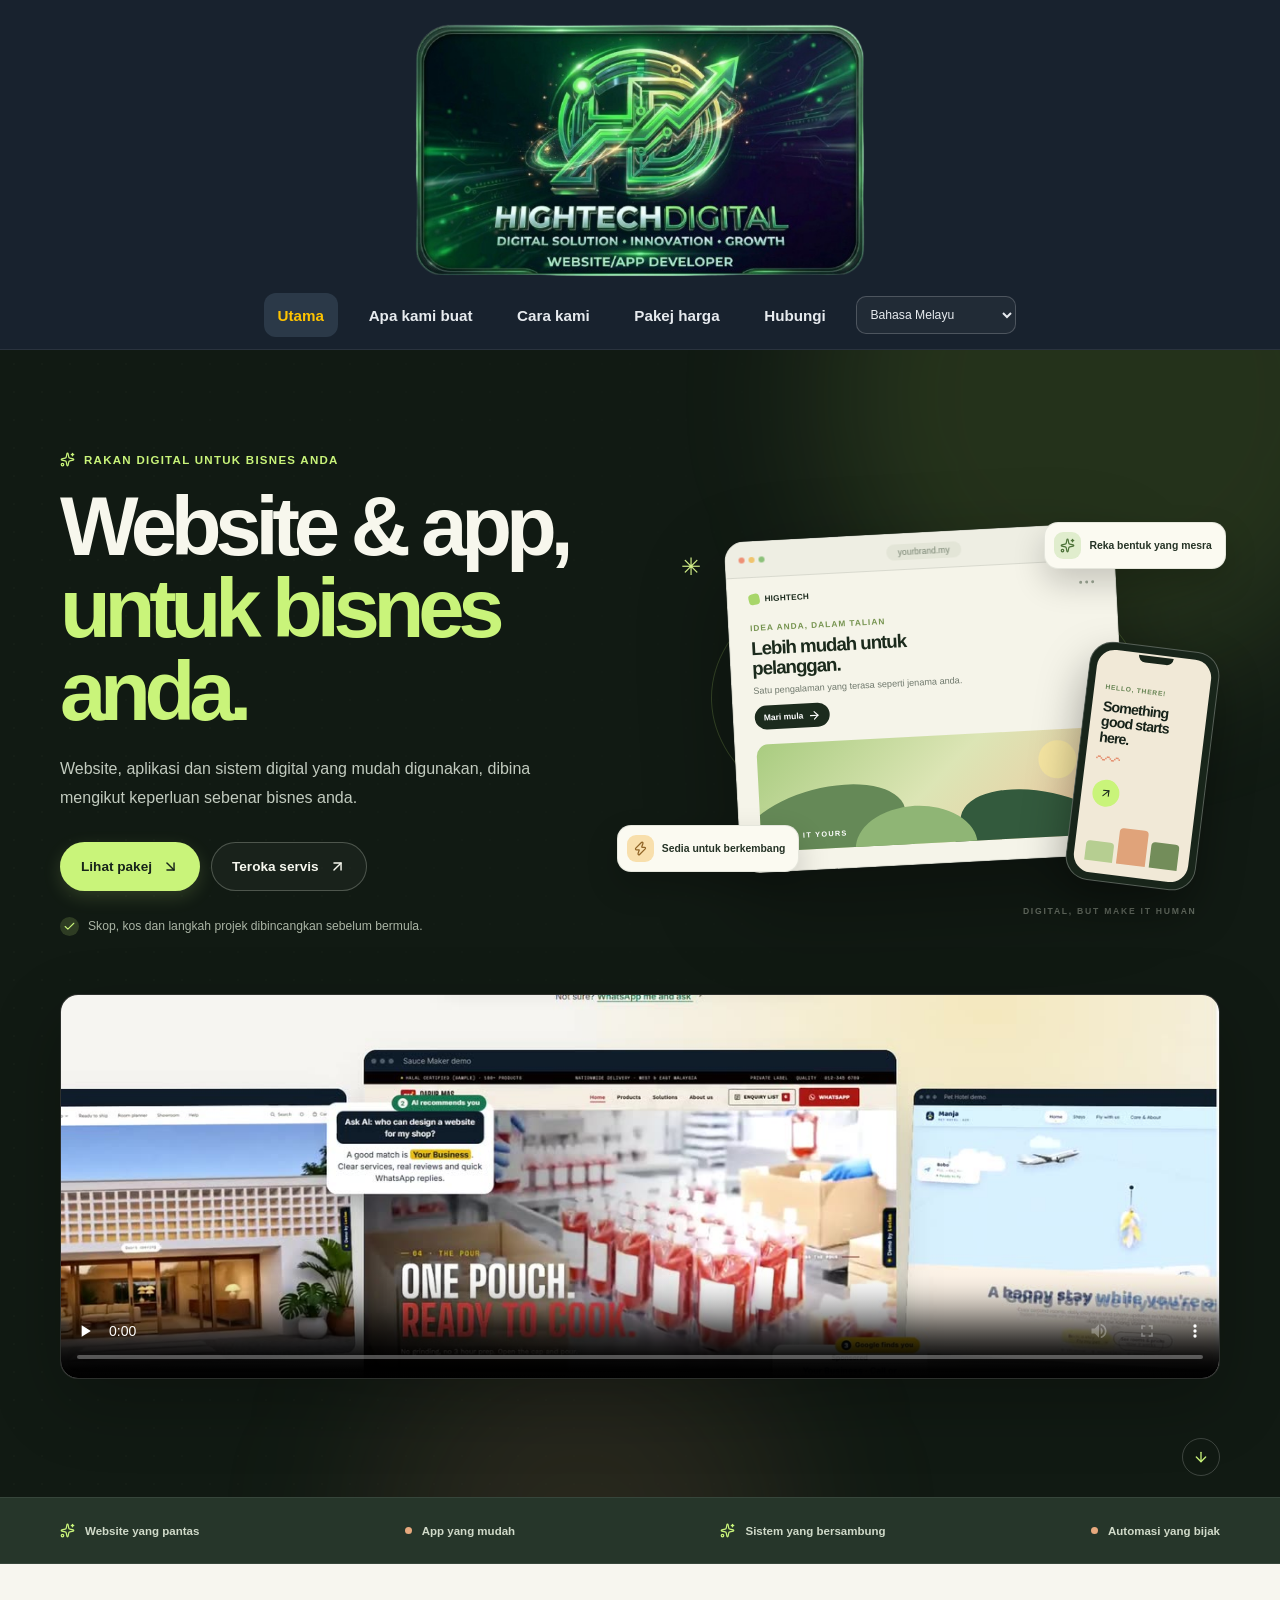
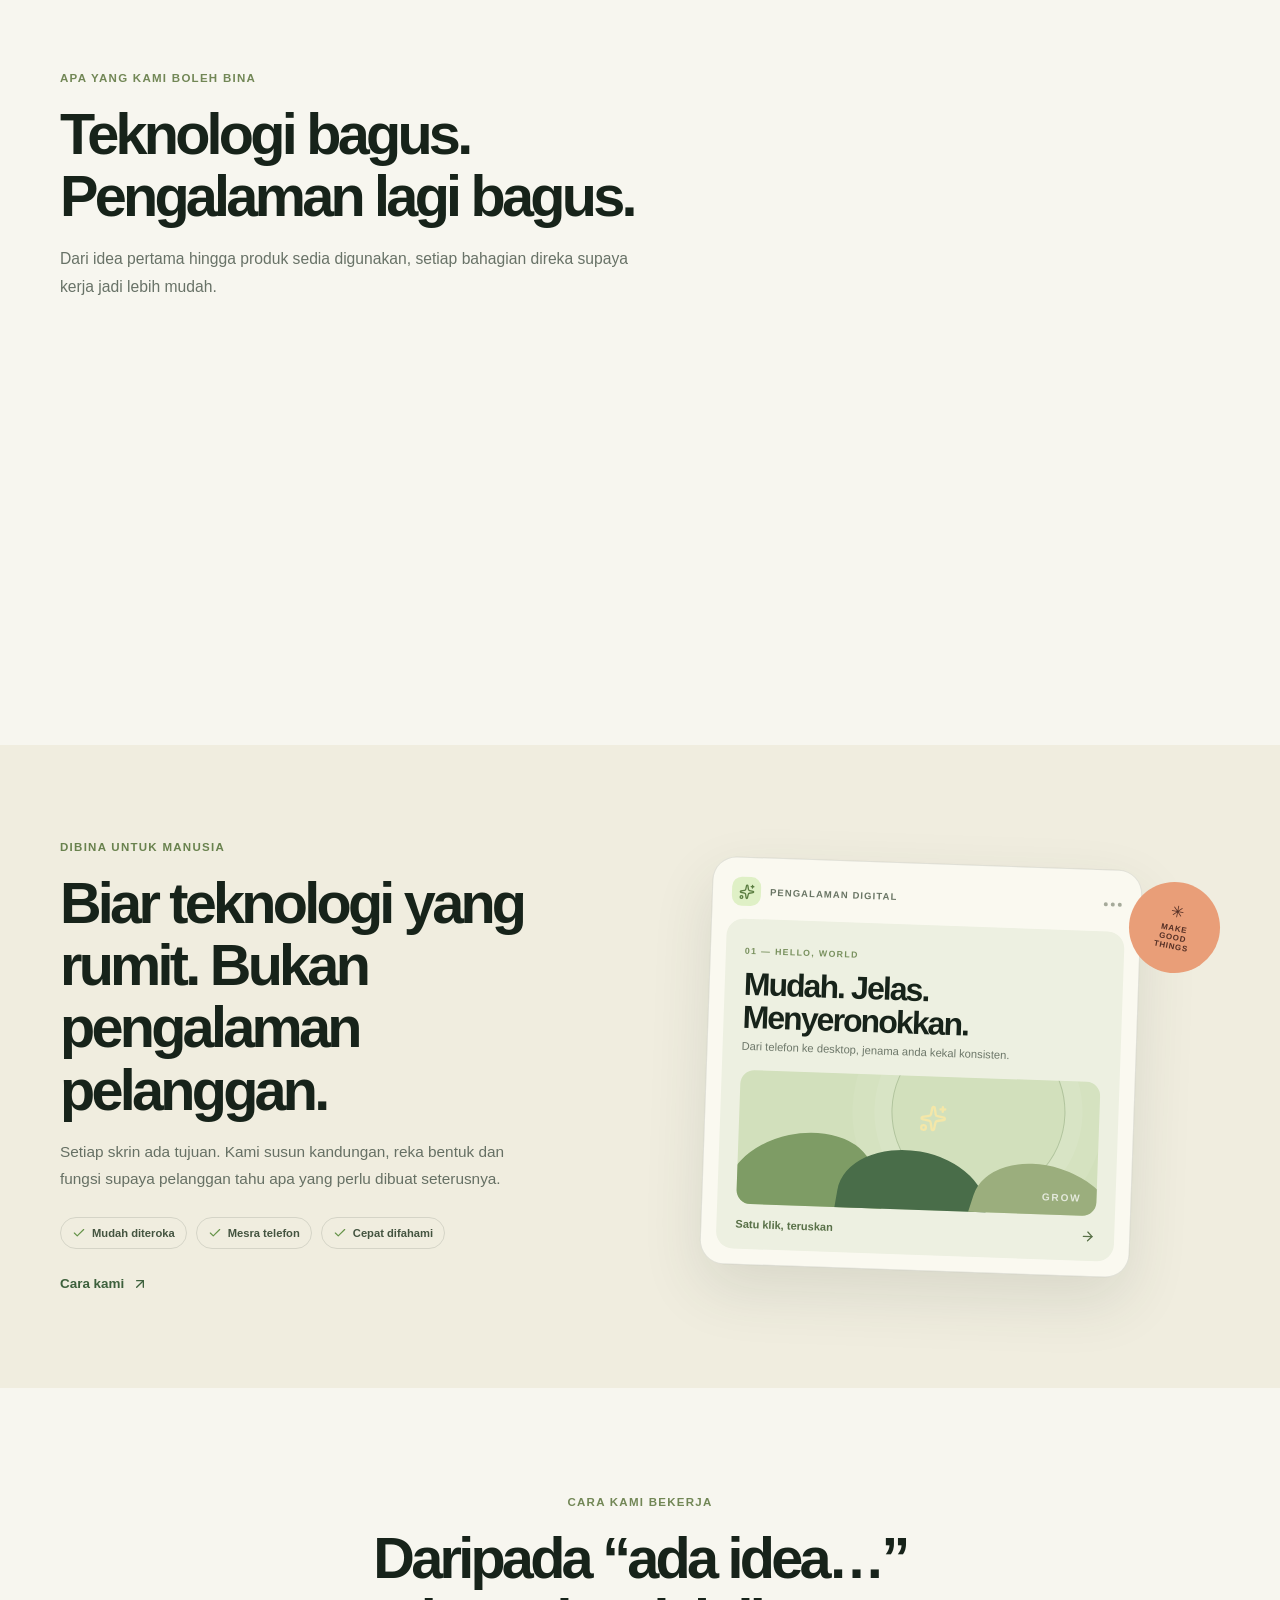
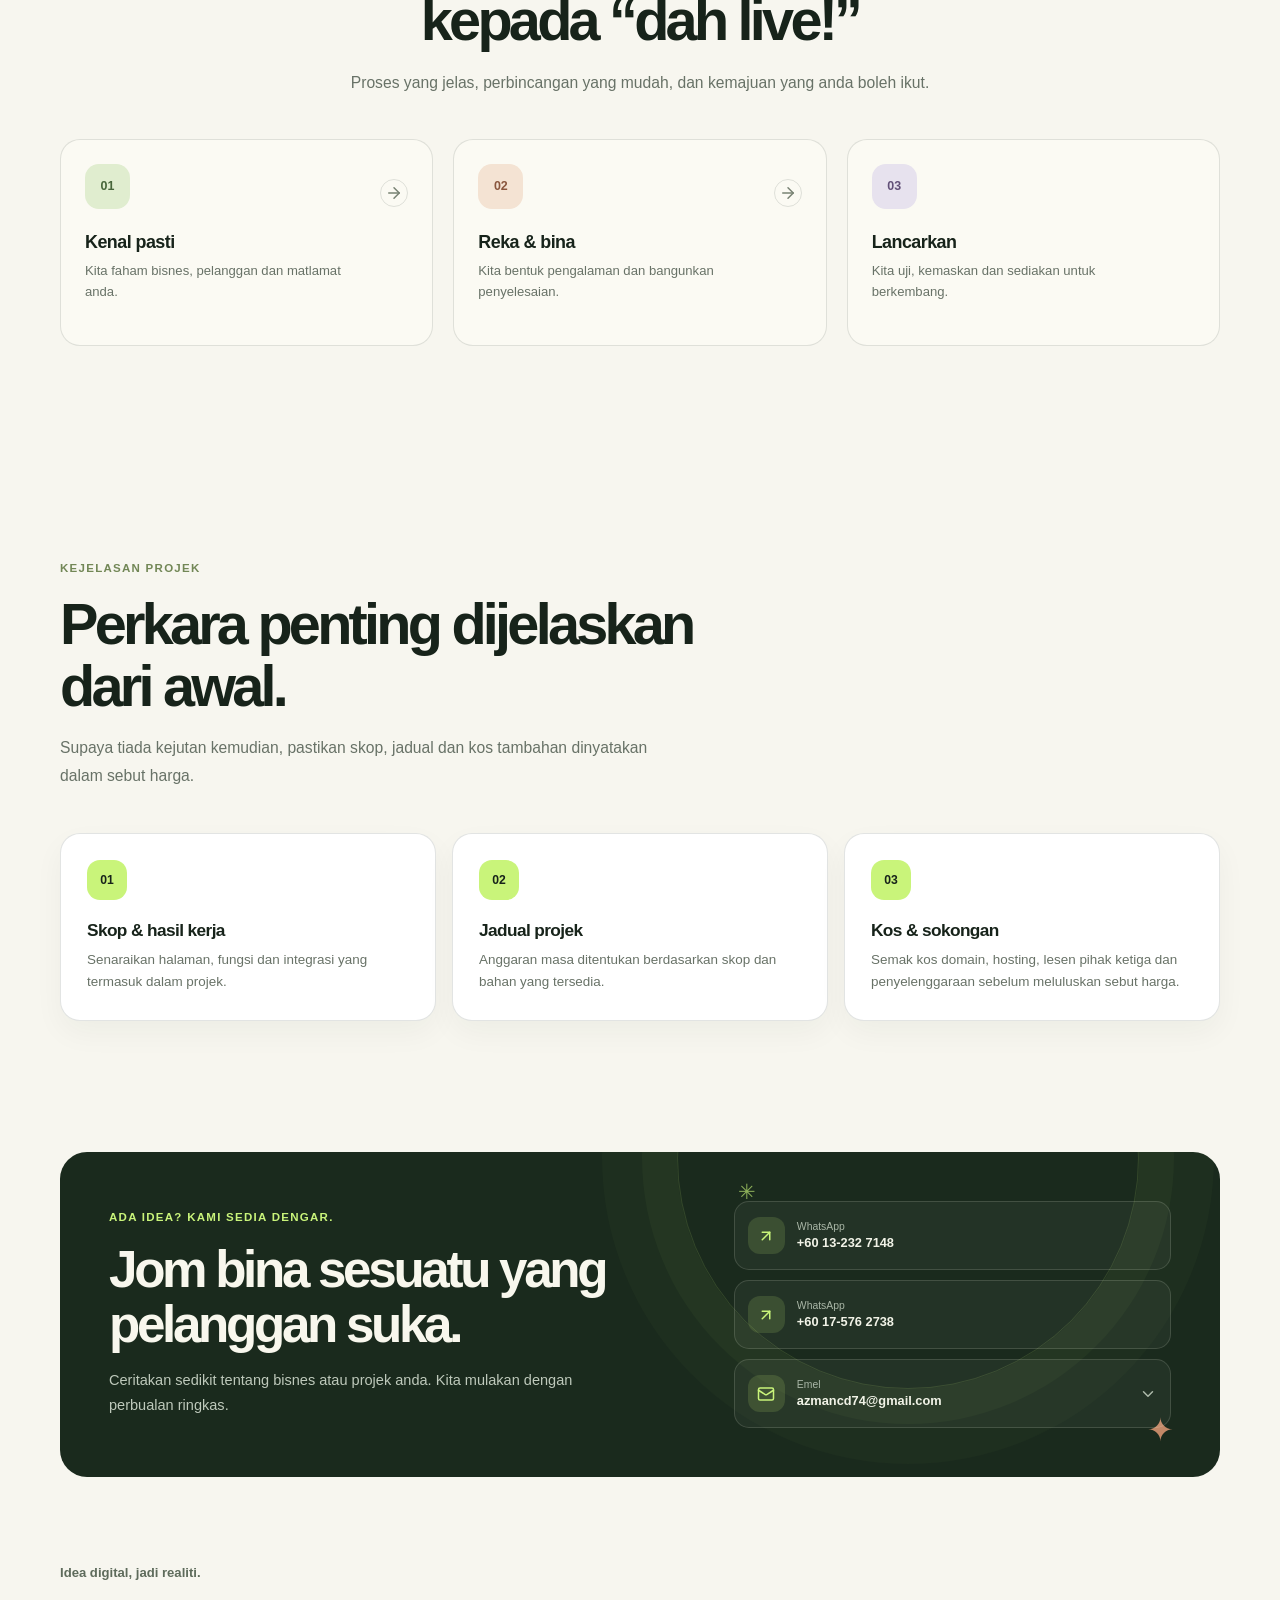
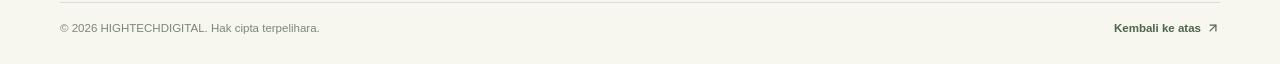
<file: index.html>
<!doctype html>
<html lang="ms">
  <head>
    <meta charset="UTF-8" />
    <meta name="viewport" content="width=device-width, initial-scale=1.0" />
    <meta name="theme-color" content="#101812" />
    <meta
      name="description"
      content="HIGHTECHDIGITAL membina website, aplikasi dan penyelesaian digital yang membantu bisnes berkembang."
    />
    <meta property="og:type" content="website" />
    <meta
      property="og:title"
      content="HIGHTECHDIGITAL — Idea digital, jadi realiti"
    />
    <meta
      property="og:description"
      content="HIGHTECHDIGITAL membina website, aplikasi dan penyelesaian digital yang membantu bisnes berkembang."
    />
    <title>HIGHTECHDIGITAL — Idea digital, jadi realiti</title>
    <script type="module" crossorigin src="/assets/index-DAbc52LV.js"></script>
    <link rel="stylesheet" crossorigin href="/assets/index-q5rV_7l_.css">
  </head>
  <body>
    <div id="root"></div>
  </body>
</html>
</file>
<file: assets/index-q5rV_7l_.css>
#root{overflow:clip}.container{width:min(1160px,100% - 64px);margin-inline:auto}.skip-link{z-index:30;background:var(--lime);color:var(--ink);border-radius:12px;padding:12px 16px;font-weight:700;transition:transform .2s;position:fixed;top:12px;left:12px;transform:translateY(-160%)}.skip-link:focus{transform:translateY(0)}.sr-only{clip:rect(0, 0, 0, 0);white-space:nowrap;clip-path:inset(50%);width:1px;height:1px;padding:0;position:absolute;overflow:hidden}.site-header{z-index:20;-webkit-backdrop-filter:blur(18px);backdrop-filter:blur(18px);background:#0f1926f5;border-bottom:1px solid #ffffff14;position:sticky;top:0}.nav-wrap{flex-direction:column;align-items:center;gap:4px;padding:10px 0 12px;display:flex}.brand-row{justify-content:center;width:100%;display:flex}.nav-row{justify-content:center;align-items:center;width:100%;display:flex;position:relative}.brand{flex:none;align-items:center;gap:10px;display:inline-flex}.header-logo{object-fit:contain;object-position:center;border-radius:8px;width:468px;height:279px;display:block}.nav-links{color:#e7ebef;align-items:center;gap:clamp(8px,1.3vw,18px);font-size:.95rem;font-weight:700;display:flex}.nav-links>a{white-space:nowrap;border-radius:12px;align-items:center;min-height:44px;padding:0 14px;transition:color .18s,background .18s;display:inline-flex}.nav-links>a:hover{color:#ffc400;background:#ffffff14}.nav-links>a.is-current{color:#ffc400;background:#2b3948}.language-select{color:#e7ebef;cursor:pointer;background:#ffffff0a;border:1px solid #fff3;border-radius:10px;max-width:180px;min-height:38px;padding:0 24px 0 9px;font-size:.76rem}.language-select option{color:#e7ebef;background:#0f1926}.button{border:1px solid #0000;border-radius:999px;justify-content:center;align-items:center;gap:10px;min-height:46px;font-size:.85rem;font-weight:700;transition:transform .2s,background .2s,box-shadow .2s;display:inline-flex}.button:hover{transform:translateY(-2px)}.menu-toggle{color:#e7ebef;cursor:pointer;background:#ffffff0a;border:1px solid #fff3;border-radius:13px;place-items:center;width:42px;height:42px;display:none}.menu-toggle svg{width:20px;height:20px}.hero{color:#f7f7ed;background:#111a13;min-height:660px;padding:92px 0 76px;position:relative;overflow:hidden}.hero:before{content:"";opacity:.21;pointer-events:none;background-image:radial-gradient(#e1f7c61a .8px,#0000 .8px);background-size:28px 28px;position:absolute;inset:0;-webkit-mask-image:linear-gradient(90deg,#000,#0000 78%);mask-image:linear-gradient(90deg,#000,#0000 78%)}.hero-sun{pointer-events:none;border-radius:50%;position:absolute}.hero-sun-one{filter:blur(70px);background:#b5e65d1f;width:580px;height:580px;top:-245px;right:-120px}.hero-sun-two{filter:blur(78px);background:#d5906a1c;width:420px;height:420px;bottom:-240px;left:29%}.hero-grid{z-index:1;grid-template-columns:minmax(0,.94fr) minmax(0,1.06fr);align-items:center;gap:55px;display:grid;position:relative}.hero-video-wrap{z-index:1;margin-top:40px;margin-bottom:42px;position:relative}.hero-video{background:#050805;border:1px solid #ffffff29;border-radius:18px;width:100%;max-height:640px;margin:0 auto;display:block;box-shadow:0 24px 70px #0000003d}.hero-copy-block{padding:10px 0 18px;animation:.7s both rise-in}.eyebrow{color:#728756;letter-spacing:.11em;text-transform:uppercase;align-items:center;gap:9px;margin:0 0 19px;font-size:.72rem;font-weight:800;display:flex}.hero .eyebrow{color:var(--lime)}.hero-copy-block h1{max-width:590px;font-family:var(--font-display);letter-spacing:-.075em;margin:0;font-size:clamp(3.2rem,6.5vw,5.35rem);font-weight:800;line-height:.99}.hero-copy-block h1 span{color:var(--lime)}.hero-copy{color:#c2cbbf;max-width:490px;margin:22px 0 0;font-size:1rem;line-height:1.8}.hero-actions{flex-wrap:wrap;gap:11px;margin-top:29px;display:flex}.button{min-height:49px;padding:0 20px}.button-primary{background:var(--lime);color:#17231a;box-shadow:0 6px 18px #c9f47a29}.button-primary:hover{background:#d7ff93;box-shadow:0 9px 24px #c9f47a3b}.button-secondary{color:#f6f7ee;background:#ffffff09;border-color:#ebf4e440}.button-secondary:hover{background:#ffffff17}.hero-note{color:#aab4a5;align-items:center;gap:9px;margin:26px 0 0;font-size:.76rem;display:flex}.note-check{width:19px;height:19px;color:var(--lime);background:#c9f47a29;border-radius:50%;place-items:center;display:grid}.hero-art{isolation:isolate;place-items:center;min-height:458px;animation:.8s .12s both rise-in;display:grid;position:relative}.hero-art:before{z-index:-1;aspect-ratio:1;content:"";border:1px solid #c9f47a33;border-radius:50%;width:min(430px,90%);position:absolute;transform:scaleY(.66)rotate(-23deg)}.hero-art:after{z-index:-1;aspect-ratio:1;content:"";border:1px dashed #ffffff30;border-radius:50%;width:min(340px,76%);position:absolute;transform:scaleY(.66)rotate(24deg)}.browser-card{z-index:1;color:#1b2a1c;background:#f5f4e9;border:1px solid #18231929;border-radius:20px;width:min(390px,76%);animation:6s ease-in-out infinite card-float;position:relative;overflow:hidden;transform:rotate(-3deg);box-shadow:0 35px 90px #0000004f}.browser-top{background:#eeeee3;border-bottom:1px solid #17231a1a;justify-content:space-between;align-items:center;height:36px;padding:0 13px;display:flex}.browser-dots{gap:4px;display:flex}.browser-dots i{background:#ee9075;border-radius:50%;width:6px;height:6px}.browser-dots i:nth-child(2){background:#f0c46d}.browser-dots i:nth-child(3){background:#8bc179}.browser-address{color:#74806e;background:#e3e5d7;border-radius:20px;padding:3px 12px;font-size:.53rem}.browser-lock{color:#4b713c;background:#d9e8c8;border-radius:50%;place-items:center;width:17px;height:17px;display:grid}.browser-content{padding:16px 21px 20px}.mini-nav{justify-content:space-between;align-items:center;display:flex}.mini-brand{font-family:var(--font-display);letter-spacing:.03em;align-items:center;gap:5px;font-size:.51rem;font-weight:800;display:flex}.mini-brand i{background:#a8d66a;border-radius:4px;width:11px;height:11px;transform:rotate(-10deg)}.mini-menu{gap:3px;display:flex}.mini-menu i{background:#9da795;border-radius:50%;width:3px;height:3px}.preview-tag{color:#75934f;letter-spacing:.12em;margin:18px 0 6px;font-size:.52rem;font-weight:800}.browser-content h2{max-width:245px;font-family:var(--font-display);letter-spacing:-.055em;margin:0;font-size:1.17rem;font-weight:800;line-height:1.07}.preview-copy{color:#70796d;margin:7px 0 10px;font-size:.57rem}.preview-button{color:#fff;background:#1c2b1d;border-radius:20px;align-items:center;gap:4px;min-height:24px;padding:0 9px;font-size:.53rem;font-weight:700;display:inline-flex}.preview-image{background:linear-gradient(137deg,#a9cc80,#dce5b5 49%,#f0c69e);border-radius:12px;height:107px;margin-top:15px;position:relative;overflow:hidden}.preview-sun{background:#f4e4a1;border-radius:50%;width:38px;height:38px;position:absolute;top:11px;right:27px}.preview-shape{border-radius:50% 50% 0 0;width:170px;height:82px;position:absolute;bottom:-22px}.preview-shape-one{background:#658957;left:-23px;transform:rotate(-12deg)}.preview-shape-two{background:#335a3d;bottom:-37px;right:-22px;transform:rotate(15deg)}.preview-shape-three{background:#8fb575;width:122px;bottom:-44px;left:94px}.preview-image-caption{color:#fff;letter-spacing:.17em;font-size:.46rem;font-weight:800;position:absolute;bottom:10px;left:12px}.phone-card{z-index:2;background:#18251a;border:1px solid #ffffff45;border-radius:24px;width:131px;padding:7px;animation:5.5s ease-in-out -2s infinite card-float;position:absolute;bottom:41px;right:2%;transform:rotate(7deg);box-shadow:0 22px 45px #00000059}.phone-notch{z-index:2;background:#18251a;border-radius:0 0 7px 7px;width:35px;height:7px;position:absolute;top:9px;left:50%;transform:translate(-50%)}.phone-screen{color:#17231a;background:#f1e9d7;border-radius:18px;min-height:220px;padding:34px 11px 12px;position:relative;overflow:hidden}.phone-greeting{color:#658352;letter-spacing:.11em;font-size:.42rem;font-weight:800;display:block}.phone-heading{font-family:var(--font-display);letter-spacing:-.06em;margin-top:9px;font-size:.89rem;font-weight:800;line-height:1.08;display:block}.phone-wave{color:#e48e6e;margin-top:3px;font-size:1.5rem;line-height:1;display:block}.phone-pill{background:#c9f47a;border-radius:50%;place-items:center;width:27px;height:27px;margin-top:7px;display:grid}.phone-bars{align-items:end;gap:4px;height:42px;margin-top:13px;display:flex}.phone-bars i{background:#b6ce91;border-radius:4px 4px 0 0;flex:1;height:48%}.phone-bars i:nth-child(2){background:#e0a37a;height:85%}.phone-bars i:nth-child(3){background:#738d5a;height:63%}.floating-label{z-index:3;color:#253326;background:#fbfaf1;border:1px solid #2232241a;border-radius:14px;align-items:center;gap:8px;padding:9px 13px 9px 9px;font-size:.65rem;font-weight:700;animation:5s ease-in-out infinite label-bob;display:inline-flex;position:absolute;box-shadow:0 14px 32px #00000030}.floating-label-top{top:53px;right:-1%}.floating-label-bottom{animation-delay:-2.2s;bottom:55px;left:-3%}.floating-icon{color:#4d7339;background:#e0edcd;border-radius:9px;place-items:center;width:27px;height:27px;display:grid}.floating-icon-yellow{color:#906426;background:#f8dfac}.art-spark{color:#d7f58c;font-size:1.5rem;position:absolute}.art-spark-one{top:84px;left:8%}.art-spark-two{color:#e6a980;font-size:1.85rem;bottom:93px;right:10%}.hero-caption{color:#e0e8d66b;letter-spacing:.2em;font-size:.54rem;font-weight:700;position:absolute;bottom:11px;right:4%}.scroll-cue{width:38px;height:38px;color:var(--lime);border:1px solid #ffffff30;border-radius:50%;place-items:center;transition:transform .2s,background .2s;display:grid;position:absolute;bottom:21px;right:max(32px,50% - 580px)}.scroll-cue:hover{background:#ffffff14;transform:translateY(3px)}.ticker{color:#eff2e3;background:#26362a;border-block:1px solid #ffffff14}.ticker-track{justify-content:space-between;align-items:center;gap:18px;min-height:65px;display:flex}.ticker-item{color:#d0dac9;align-items:center;gap:10px;font-size:.72rem;font-weight:600;display:inline-flex}.ticker-item svg{color:var(--lime)}.ticker-dot{background:#e7a97e;border-radius:50%;width:7px;height:7px}.section{padding:108px 0}.services-section{background:var(--paper)}.section-heading{max-width:720px;margin-bottom:42px}.section-heading h2,.experience-copy h2,.contact-copy h2{font-family:var(--font-display);letter-spacing:-.065em;margin:0;font-size:clamp(2.25rem,4.5vw,3.65rem);font-weight:800;line-height:1.08}.section-intro{max-width:600px;color:var(--muted);margin:17px 0 0;font-size:.98rem;line-height:1.8}.services-grid{grid-template-columns:repeat(4,minmax(0,1fr));gap:15px;display:grid}.service-card{min-height:294px;transition:transform .25s,box-shadow .25s;transition-delay:var(--reveal-delay,0s);border:1px solid #17231a17;border-radius:19px;flex-direction:column;align-items:flex-start;padding:21px;display:flex}.service-card:hover{transform:translateY(-6px)rotate(-.5deg);box-shadow:0 18px 35px #303e2a1f}.service-mint{background:#e1edcf}.service-peach{background:#f4e3d3}.service-lilac{background:#e7e2ee}.service-yellow{background:#f2ebc7}.service-card-top{justify-content:space-between;align-items:center;width:100%;display:flex}.service-icon,.service-arrow{border-radius:13px;place-items:center;width:42px;height:42px;display:grid}.service-icon{color:#355a34;background:#ffffffa3}.service-arrow{color:#17231a80;transition:transform .2s,color .2s}.service-card:hover .service-arrow{color:var(--ink);transform:translate(2px,-2px)}.service-card h3{font-family:var(--font-display);letter-spacing:-.04em;margin:28px 0 10px;font-size:1.15rem;font-weight:800;line-height:1.17}.service-card p{color:#5f695d;margin:0;font-size:.83rem;line-height:1.65}.service-tag{color:#6a7961;letter-spacing:.12em;margin-top:auto;padding-top:18px;font-size:.6rem;font-weight:800}.experience-section{background:#f0eddf;padding:96px 0;overflow:hidden}.experience-grid{grid-template-columns:minmax(0,.9fr) minmax(0,1.1fr);align-items:center;gap:74px;display:grid}.eyebrow-dark{color:#69824e}.experience-copy h2{max-width:490px}.experience-copy>p:not(.eyebrow){color:#667064;max-width:485px;margin:17px 0 0;font-size:.96rem;line-height:1.8}.badge-list{flex-wrap:wrap;gap:9px;margin:24px 0 25px;padding:0;list-style:none;display:flex}.badge-list li{color:#445440;border:1px solid #17231a1f;border-radius:40px;align-items:center;gap:6px;padding:8px 11px;font-size:.7rem;font-weight:650;display:inline-flex}.badge-list svg{color:#659349}.text-link{color:#3d603c;align-items:center;gap:8px;font-size:.84rem;font-weight:800;display:inline-flex}.text-link svg{transition:transform .2s}.text-link:hover svg{transform:translate(3px,-3px)}.experience-art{place-items:center;min-height:420px;display:grid;position:relative}.experience-card{background:#faf9f0;border:1px solid #17231a1c;border-radius:24px;width:min(430px,90%);padding:15px;transform:rotate(2deg);box-shadow:0 24px 60px #343f2e1f}.experience-card-head{align-items:center;gap:9px;padding:4px 4px 13px;display:flex}.experience-logo{color:#5c7e42;background:#dff0c6;border-radius:10px;place-items:center;width:29px;height:29px;display:grid}.experience-label{color:#687463;letter-spacing:.12em;font-size:.59rem;font-weight:800}.experience-menu{gap:3px;margin-left:auto;display:flex}.experience-menu i{background:#a5aa9a;border-radius:50%;width:4px;height:4px}.experience-card-body{background:#edf0e1;border-radius:17px;padding:21px 19px 17px}.experience-kicker{color:#78905d;letter-spacing:.15em;font-size:.55rem;font-weight:800}.experience-card-body h3{max-width:300px;font-family:var(--font-display);letter-spacing:-.06em;margin:10px 0 5px;font-size:clamp(1.45rem,3vw,2rem);font-weight:800;line-height:1.04}.experience-card-body>p{color:#6d7769;margin:0;font-size:.7rem}.experience-visual{background:#d2e0bc;border-radius:14px;height:134px;margin-top:18px;position:relative;overflow:hidden}.experience-orbit{border:1px solid #47693d3d;border-radius:50%;width:174px;height:174px;position:absolute;top:-53px;right:34px;box-shadow:0 0 0 17px #ffffff14,0 0 0 39px #ffffff0f}.experience-block{border-radius:100% 100% 0 0;width:150px;height:104px;position:absolute;bottom:-32px}.block-one{background:#7e9c65;left:-12px;transform:rotate(-14deg)}.block-two{background:#496d49;bottom:-45px;left:100px;transform:rotate(8deg)}.block-three{background:#9bae7d;bottom:-56px;right:-24px;transform:rotate(16deg)}.experience-spark{color:#f4e7a8;position:absolute;top:28px;left:50%}.experience-word{color:#ffffffba;font-family:var(--font-display);letter-spacing:.18em;font-size:.63rem;font-weight:800;position:absolute;bottom:12px;right:15px}.experience-action{color:#587047;justify-content:space-between;align-items:center;margin-top:13px;font-size:.69rem;font-weight:750;display:flex}.experience-sticker{color:#542f25;text-align:center;background:#e99e78;border-radius:50%;flex-direction:column;justify-content:center;align-items:center;width:91px;height:91px;display:flex;position:absolute;top:25px;right:0;transform:rotate(11deg)}.experience-sticker span{font-size:1rem;line-height:1}.experience-sticker strong{letter-spacing:.09em;margin-top:4px;font-size:.5rem;line-height:1.15}.process-section{background:var(--paper)}.section-heading-centered{text-align:center;margin-inline:auto}.section-heading-centered .eyebrow,.section-heading-centered .section-intro{justify-content:center;margin-inline:auto}.process-grid{grid-template-columns:repeat(3,minmax(0,1fr));gap:20px;display:grid}.process-step{border:1px solid var(--line);min-height:207px;transition:transform .22s,box-shadow .22s;transition-delay:var(--reveal-delay,0s);background:#fbfaf3;border-radius:20px;padding:24px;position:relative}.process-step:hover{transform:translateY(-5px);box-shadow:0 15px 32px #303e2a14}.step-number{width:45px;height:45px;font-family:var(--font-display);border-radius:14px;place-items:center;font-size:.78rem;font-weight:800;display:grid}.step-number-1{color:#47663a;background:#e0edcf}.step-number-2{color:#8a573e;background:#f4e3d3}.step-number-3{color:#625078;background:#e7e2ee}.step-connector{border:1px solid var(--line);color:#788273;border-radius:50%;place-items:center;width:28px;height:28px;display:grid;position:absolute;top:39px;right:24px}.process-step h3{font-family:var(--font-display);letter-spacing:-.03em;margin:23px 0 7px;font-size:1.12rem;font-weight:800}.process-step p{max-width:260px;color:var(--muted);margin:0;font-size:.82rem;line-height:1.65}.contact-section{background:var(--paper);padding:23px 0 88px}.contact-card{color:#f8f7ed;background:#1a2a1d;border-radius:27px;grid-template-columns:minmax(0,1fr) minmax(250px,.75fr);align-items:center;gap:42px;padding:49px;display:grid;position:relative;overflow:hidden}.contact-card:before{content:"";pointer-events:none;border:1px solid #c9f47a24;border-radius:50%;width:460px;height:460px;position:absolute;top:-225px;right:7%;box-shadow:0 0 0 35px #c9f47a09,0 0 0 75px #c9f47a06}.contact-copy,.contact-options{z-index:1;position:relative}.contact-copy .eyebrow{color:var(--lime)}.contact-copy h2{max-width:560px;font-size:clamp(2.1rem,4vw,3.3rem)}.contact-copy>p:last-child{color:#bec9bb;max-width:470px;margin:15px 0 0;font-size:.91rem;line-height:1.75}.contact-options{gap:10px;display:grid}.email-provider-picker{position:relative}.contact-option{background:#ffffff0b;border:1px solid #f0f6e526;border-radius:15px;align-items:center;gap:12px;min-height:69px;padding:10px 13px;transition:transform .2s,background .2s,border-color .2s;display:flex}.contact-option:hover{background:#ffffff17;border-color:#c9f47a73;transform:translate(4px)}.email-picker-trigger{cursor:pointer;list-style:none}.email-picker-trigger::-webkit-details-marker{display:none}.email-picker-chevron{color:#aab7a7;flex:none;margin-left:auto;transition:transform .18s}.email-provider-picker[open] .email-picker-chevron{transform:rotate(180deg)}.email-provider-menu{background:#ffffff0b;border:1px solid #f0f6e526;border-radius:15px;gap:7px;padding:10px 12px 12px;display:grid}.email-provider-menu p{color:#aab7a7;margin:0 0 3px;font-size:.73rem;line-height:1.5}.email-provider-menu a{color:#f1f3e7;border:1px solid #f0f6e51a;border-radius:10px;align-items:center;min-height:40px;padding:8px 11px;font-size:.78rem;font-weight:650;transition:border-color .18s,background .18s;display:flex}.email-provider-menu a:hover{color:var(--lime);background:#ffffff14;border-color:#c9f47a73}.contact-option-icon{width:37px;height:37px;color:var(--lime);background:#c9f47a24;border-radius:12px;flex:none;place-items:center;display:grid}.contact-option small,.contact-option strong{display:block}.contact-option small{color:#aab7a7;margin-bottom:3px;font-size:.65rem}.contact-option strong{color:#f1f3e7;font-size:.8rem;font-weight:700}.contact-decor{z-index:1;color:#c9f47aa8;pointer-events:none;position:absolute}.contact-decor-one{font-size:1.3rem;top:28px;right:40%}.contact-decor-two{color:#e99e78d1;font-size:2rem;bottom:28px;right:4%}.site-footer{background:var(--paper)}.footer-main{padding:0 0 29px}.footer-brand{padding:0 0 22px}.footer-brand p{color:#5e6b5b;margin:0;font-size:.82rem;font-weight:650}.footer-bottom{border-top:1px solid var(--line);color:#7c8679;justify-content:space-between;align-items:center;gap:20px;padding-top:18px;font-size:.72rem;display:flex}.footer-bottom p{margin:0}.footer-bottom a{color:#4d6549;align-items:center;gap:5px;font-weight:750;display:inline-flex}.reveal{opacity:0;transition:opacity .65s,transform .65s;transition-delay:var(--reveal-delay,0s);transform:translateY(19px)}.reveal.is-visible{opacity:1;transform:translateY(0)}@keyframes rise-in{0%{opacity:0;transform:translateY(18px)}to{opacity:1;transform:translateY(0)}}@keyframes card-float{0%,to{translate:0}50%{translate:0 -7px}}@keyframes label-bob{0%,to{translate:0}50%{translate:0 -5px}}@media (width<=1000px){.container{width:min(100% - 48px,850px)}.nav-wrap{gap:4px}.nav-links{gap:7px;font-size:.83rem}.nav-links>a{padding-inline:8px}.language-select{max-width:140px}.hero{padding-top:70px}.hero-grid{grid-template-columns:minmax(0,.95fr) minmax(0,1.05fr);gap:24px}.hero-art{min-height:405px}.services-grid{grid-template-columns:repeat(2,minmax(0,1fr))}.service-card{min-height:250px}.experience-grid{gap:34px}.contact-card{gap:26px;padding:38px}}@media (width<=720px){.container{width:min(100% - 36px,560px)}.nav-wrap{align-items:stretch;gap:2px;padding:8px 0 10px}.header-logo{width:min(468px,94vw);height:auto;max-height:279px}.nav-row{justify-content:flex-end;min-height:44px}.menu-toggle{display:grid}.nav-links{background:#0f1926fc;border-bottom:1px solid #ffffff14;align-items:stretch;gap:0;padding:9px 18px 18px;display:none;position:absolute;top:calc(100% + 1px);left:0;right:0;box-shadow:0 18px 22px #0003}.nav-links.is-open{flex-direction:column;display:flex}.nav-links>a{padding:13px 12px}.language-select{width:100%;max-width:none;min-height:43px;margin-top:8px}.hero{min-height:auto;padding:65px 0 63px}.hero-grid{grid-template-columns:1fr;gap:15px}.hero-copy-block{padding:0}.hero-copy-block h1{max-width:520px;font-size:clamp(3.15rem,12.5vw,4.75rem)}.hero-copy{max-width:510px;font-size:.94rem}.hero-art{min-height:425px;margin-top:6px}.browser-card{width:min(380px,74%)}.phone-card{bottom:33px;right:4%}.floating-label-top{top:34px;right:0}.floating-label-bottom{bottom:42px;left:0}.ticker-track{justify-content:flex-start;min-height:58px;overflow:hidden}.ticker-item{flex:none;font-size:.69rem}.ticker-item:nth-child(n+4){display:none}.section{padding:79px 0}.section-heading{margin-bottom:29px}.section-heading h2,.experience-copy h2{font-size:clamp(2rem,8.5vw,3.05rem)}.section-intro{font-size:.9rem}.services-grid{gap:11px}.service-card{border-radius:17px;min-height:246px;padding:17px}.service-card h3{margin-top:21px;font-size:1rem}.service-card p{font-size:.77rem}.service-icon,.service-arrow{width:37px;height:37px}.experience-section{padding:75px 0 53px}.experience-grid{grid-template-columns:1fr;gap:19px}.experience-copy>p:not(.eyebrow){font-size:.89rem}.experience-art{min-height:370px}.experience-card{width:min(410px,89%)}.experience-sticker{width:77px;height:77px;top:9px;right:1%}.section-heading-centered{text-align:left}.section-heading-centered .eyebrow,.section-heading-centered .section-intro{justify-content:flex-start;margin-inline:0}.process-grid{grid-template-columns:1fr;gap:11px}.process-step{min-height:auto;padding:19px}.process-step h3{margin-top:16px}.step-connector{top:27px;right:19px}.contact-section{padding:8px 0 65px}.contact-card{border-radius:22px;grid-template-columns:1fr;gap:25px;padding:29px 22px}.contact-copy h2{font-size:clamp(2rem,8.5vw,3rem)}.contact-copy>p:last-child{font-size:.86rem}.contact-decor-one{top:23px;right:13%}.footer-main{padding-bottom:22px}}@media (width<=430px){.container{width:calc(100% - 30px)}.hero{padding-top:56px}.hero-actions{flex-direction:column;align-items:stretch}.hero-actions .button{width:100%}.hero-art{min-height:362px}.browser-card{width:77%}.browser-content{padding-inline:15px}.phone-card{width:113px;bottom:25px;right:1%}.phone-screen{min-height:197px}.phone-heading{font-size:.78rem}.floating-label{gap:6px;padding:7px 9px 7px 7px;font-size:.57rem}.floating-label-top{top:20px}.floating-label-bottom{bottom:24px;left:-3px}.floating-icon{width:23px;height:23px}.ticker-item:nth-child(n+3){display:none}.services-grid{grid-template-columns:1fr}.service-card{min-height:220px}.experience-art{min-height:330px}.experience-card{width:92%}.experience-card-body{padding:17px 14px 14px}.experience-visual{height:115px}.experience-sticker{width:68px;height:68px;right:-1%}.footer-bottom{flex-direction:column;align-items:flex-start;gap:10px}}.pricing-hero{background:var(--paper);padding:clamp(72px,9vw,118px) 0 58px;position:relative;overflow:hidden}.pricing-hero-content{z-index:1;text-align:center;max-width:780px;position:relative}.pricing-hero .eyebrow{justify-content:center}.pricing-hero h1{font-family:var(--font-display);letter-spacing:-.075em;margin:0;font-size:clamp(2.8rem,6.7vw,5.4rem);font-weight:850;line-height:.98}.pricing-intro{max-width:590px;color:var(--muted);margin:22px auto 0;font-size:1rem;line-height:1.8}.pricing-orbit{border:1px solid #17231a14;border-radius:50%;width:260px;height:260px;position:absolute}.pricing-orbit-one{top:-150px;left:-75px;box-shadow:0 0 0 34px #17231a06,0 0 0 68px #17231a05}.pricing-orbit-two{background:#c9f47a2e;border-color:#c9f47a38;width:340px;height:340px;bottom:-180px;right:-120px}.pricing-section{background:var(--paper);padding:10px 0 92px}.pricing-apps-section{padding-top:0}.pricing-apps-heading{text-align:center;max-width:760px;margin:0 auto 36px}.pricing-apps-heading .eyebrow{justify-content:center}.pricing-apps-heading .section-intro{margin-inline:auto}.pricing-grid{grid-template-columns:repeat(3,minmax(0,1fr));align-items:stretch;gap:17px;display:grid}.pricing-card{border:1px solid var(--green);background:var(--green);color:#f7f6ef;min-width:0;transition:transform .25s,box-shadow .25s;transition-delay:var(--reveal-delay,0s);border-radius:22px;flex-direction:column;padding:29px 25px 26px;display:flex;position:relative;box-shadow:0 20px 48px #17231a2b}.pricing-card:hover{transform:translateY(-6px);box-shadow:0 24px 54px #17231a3b}.pricing-plan-label{color:#c9d6c1;letter-spacing:.11em;text-transform:uppercase;margin:0 0 11px;font-size:.68rem;font-weight:800}.pricing-card h2{font-family:var(--font-display);letter-spacing:-.055em;margin:0;font-size:clamp(1.45rem,2.4vw,1.8rem);font-weight:800}.pricing-plan-description{color:#c2cbbf;min-height:72px;margin:12px 0 20px;font-size:.86rem;line-height:1.7}.pricing-amount{border-top:1px solid #ffffff2e;border-bottom:1px solid #ffffff2e;flex-direction:column;justify-content:center;gap:6px;min-height:132px;padding:15px 0;display:flex}.pricing-price-label{color:#c2cbbf;letter-spacing:.08em;text-transform:uppercase;font-size:.67rem;font-weight:800}.pricing-amount strong{letter-spacing:-.03em;font-size:clamp(1.05rem,1.7vw,1.32rem)}.pricing-amount span{color:#c2cbbf;font-size:.73rem;line-height:1.45}.pricing-market-example{color:#c2cbbf;margin:2px 0 0;font-size:.73rem;line-height:1.55}.pricing-market-example span{font-weight:800}.pricing-includes{margin-top:25px}.pricing-includes>p{margin:0 0 14px;font-size:.74rem;font-weight:800}.pricing-includes ul{gap:12px;margin:0;padding:0;list-style:none;display:grid}.pricing-includes li{color:#d3dbcf;align-items:flex-start;gap:9px;font-size:.8rem;line-height:1.5;display:flex}.pricing-includes li svg{color:var(--lime);flex:none;margin-top:1px}.pricing-note{max-width:700px;color:var(--muted);text-align:center;margin:27px auto 0;font-size:.77rem;line-height:1.65}.pricing-contact{background:#17231a;padding:62px 0}.pricing-contact-inner{justify-content:space-between;align-items:center;gap:30px;display:flex}.pricing-contact .eyebrow{color:#c9f47a}.pricing-contact h2{color:#f7f6ef;max-width:690px;font-family:var(--font-display);letter-spacing:-.06em;margin:0;font-size:clamp(1.8rem,4vw,3rem);font-weight:800;line-height:1.08}.project-clarity-grid{grid-template-columns:repeat(3,minmax(0,1fr));gap:16px;display:grid}.project-clarity-card{border:1px solid var(--line);transition:transform .22s,box-shadow .22s;transition-delay:var(--reveal-delay,0s);background:#fff;border-radius:20px;padding:26px;box-shadow:0 12px 30px #17231a0b}.project-clarity-card:hover{transform:translateY(-4px);box-shadow:0 18px 38px #17231a17}.project-clarity-number{background:var(--lime);width:40px;height:40px;color:var(--ink);border-radius:13px;place-items:center;font-size:.76rem;font-weight:850;display:grid}.project-clarity-card h3{font-family:var(--font-display);letter-spacing:-.035em;margin:20px 0 8px;font-size:1.08rem;font-weight:800}.project-clarity-card p{color:var(--muted);margin:0;font-size:.84rem;line-height:1.7}.pricing-faq{background:#f5f4ec;padding:84px 0 92px}.pricing-faq-heading{text-align:center;max-width:700px;margin:0 auto 34px}.pricing-faq-heading .eyebrow{justify-content:center}.pricing-faq-heading .section-intro{margin-inline:auto}.pricing-faq-list{border-top:1px solid var(--line);max-width:860px;margin:0 auto}.pricing-faq-item{border-bottom:1px solid var(--line)}.pricing-faq-item summary{min-height:68px;color:var(--ink);cursor:pointer;justify-content:space-between;align-items:center;gap:20px;font-size:.94rem;font-weight:750;line-height:1.5;list-style:none;display:flex}.pricing-faq-item summary::-webkit-details-marker{display:none}.pricing-faq-item summary:focus-visible{outline:2px solid var(--green);outline-offset:4px}.pricing-faq-item summary svg{color:#697660;flex:none;transition:transform .18s}.pricing-faq-item[open] summary svg{transform:rotate(180deg)}.pricing-faq-item p{max-width:760px;color:var(--muted);margin:0;padding:0 44px 22px 0;font-size:.85rem;line-height:1.75}@media (width<=1000px){.pricing-grid,.project-clarity-grid{grid-template-columns:repeat(2,minmax(0,1fr))}}@media (width<=720px){.pricing-hero{padding:69px 0 42px}.pricing-hero h1{font-size:clamp(2.8rem,11vw,4rem)}.pricing-intro{margin-top:16px;font-size:.9rem}.pricing-section{padding:8px 0 68px}.pricing-apps-section{padding-top:0}.pricing-apps-heading{text-align:left;margin-bottom:27px}.pricing-apps-heading .eyebrow{justify-content:flex-start}.pricing-apps-heading .section-intro{margin-inline:0}.pricing-grid{grid-template-columns:1fr;gap:13px}.project-clarity-grid{grid-template-columns:1fr;gap:12px}.project-clarity-card{padding:22px}.pricing-faq{padding:68px 0}.pricing-faq-heading{text-align:left;margin-bottom:25px}.pricing-faq-heading .eyebrow{justify-content:flex-start}.pricing-faq-heading .section-intro{margin-inline:0}.pricing-faq-item summary{gap:12px;min-height:62px;font-size:.86rem}.pricing-faq-item p{padding-right:28px;font-size:.81rem}.pricing-card{padding:25px 21px 22px}.pricing-plan-description{min-height:0}.pricing-contact{padding:48px 0}.pricing-contact-inner{flex-direction:column;align-items:stretch;gap:22px}.pricing-contact-inner .button{align-self:flex-start}}:root{color:#17231a;font-synthesis:none;text-rendering:optimizelegibility;-webkit-font-smoothing:antialiased;-moz-osx-font-smoothing:grayscale;font-optical-sizing:auto;--ink:#17231a;--green:#17231a;--green-soft:#263a2a;--paper:#f7f6ef;--paper-deep:#efeee4;--lime:#c9f47a;--line:#17231a1f;--muted:#687267;--font-display:"Aptos Display", "Aptos", "Segoe UI", sans-serif;background:#f7f6ef;font-family:Aptos,Segoe UI,sans-serif;font-weight:400}*{box-sizing:border-box}html{scroll-behavior:smooth;min-width:0;scroll-padding-top:370px}body{min-width:0;margin:0}body,button,select{font-family:Aptos,Segoe UI,sans-serif}button,select{font-size:inherit}@media (width<=720px){html{scroll-padding-top:clamp(280px,46vw,335px)}}button,a,select{-webkit-tap-highlight-color:transparent}a{color:inherit;text-decoration:none}button{color:inherit}::selection{color:#17231a;background:#c9f47a}:focus-visible{outline-offset:4px;outline:3px solid #e4a462}@media (prefers-reduced-motion:reduce){*,:before,:after{scroll-behavior:auto!important;transition-duration:.01ms!important;animation-duration:.01ms!important;animation-iteration-count:1!important}}
</file>
